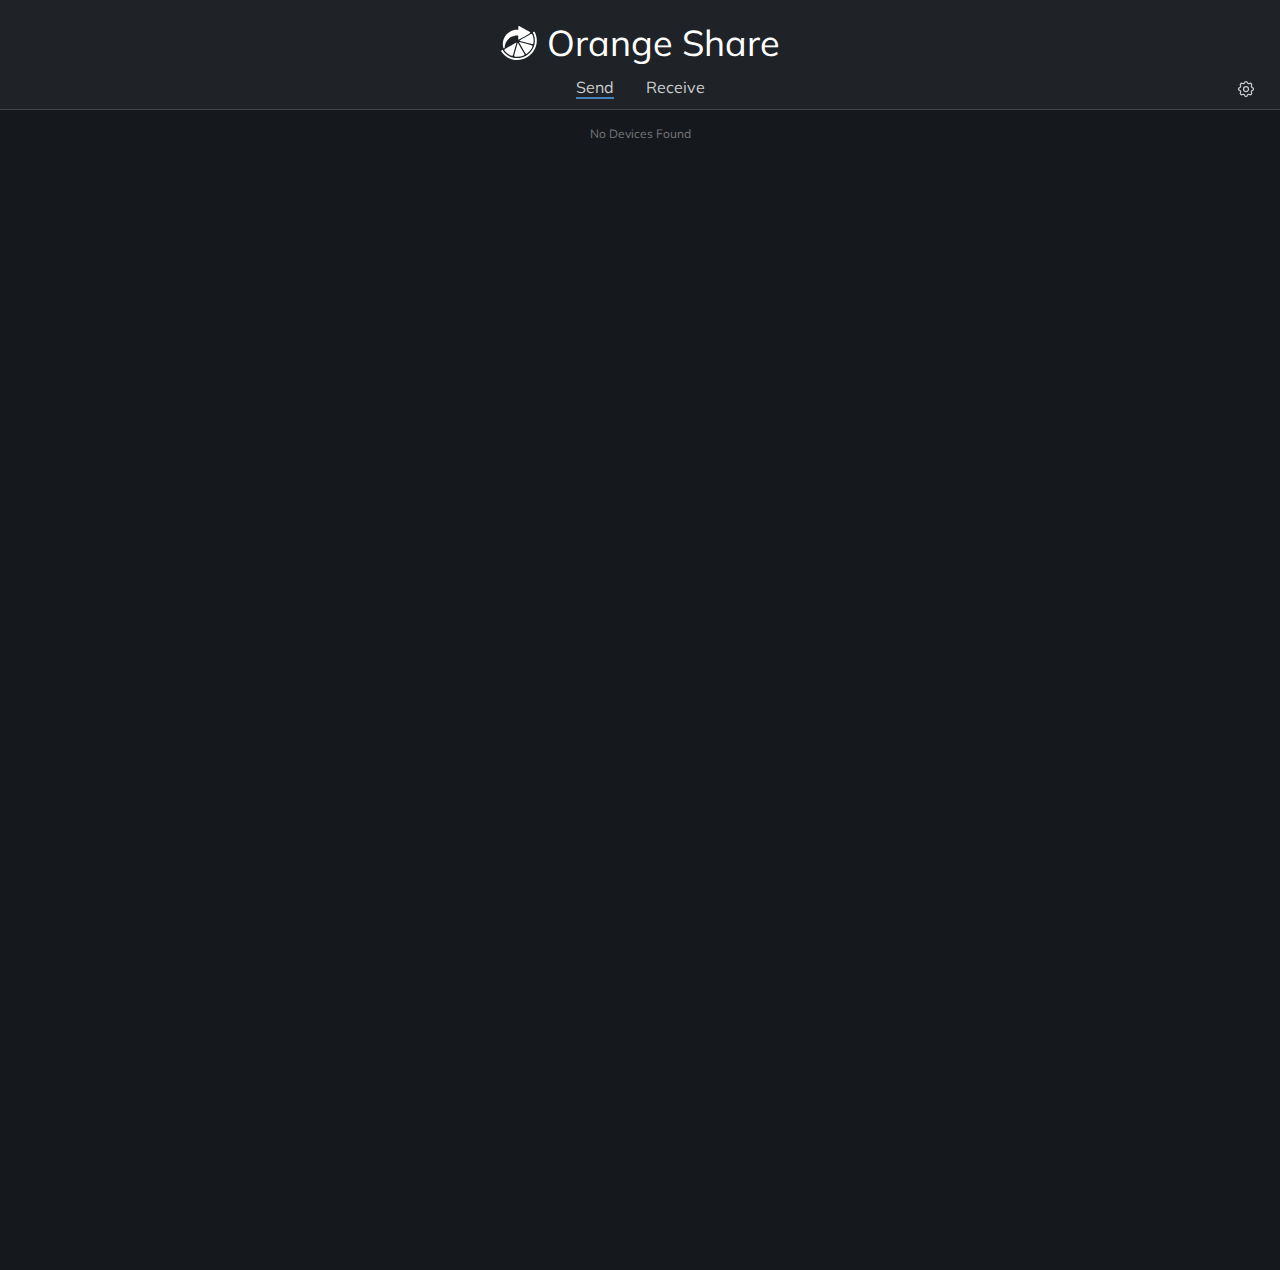
<file: frontend/index.html>
<!DOCTYPE html>
<html lang="en">
<head>
    <meta charset="UTF-8">
    <meta name="viewport" content="minimal-ui, width=device-width, initial-scale=1, maximum-scale=1, user-scalable=no">

    <title>Orange Share</title>

    <script>
        if (typeof module === 'object') {
            window.module = module;
            module = undefined;
        }
    </script>
    <script type="text/javascript" src="./static/js/jquery-3.6.0.min.js"></script>
    <script>
        if (window.module) module = window.module;
    </script>
    <script type="text/javascript" src="./static/js/index.js"></script>

    <link rel=stylesheet type=text/css href="./static/css/index.css">
</head>
<body>
<div class="header">
    <h1>Orange Share</h1>
</div>

<div class="tabs">
    <span class="send active" onclick="changeTab(event, 0)">Send</span>
    <span class="receive" onclick="changeTab(event, 1)">Receive<span></span></span>
    <div class="mainMenu" onclick="openMainMenu(event)">
        <svg xmlns="http://www.w3.org/2000/svg" class="icon icon-tabler icon-tabler-settings" width="20" height="20" viewBox="0 0 24 24" stroke-width="1.5" stroke="#000000" fill="none" stroke-linecap="round" stroke-linejoin="round">
            <path stroke="none" d="M0 0h24v24H0z" fill="none"/>
            <path d="M10.325 4.317c.426 -1.756 2.924 -1.756 3.35 0a1.724 1.724 0 0 0 2.573 1.066c1.543 -.94 3.31 .826 2.37 2.37a1.724 1.724 0 0 0 1.065 2.572c1.756 .426 1.756 2.924 0 3.35a1.724 1.724 0 0 0 -1.066 2.573c.94 1.543 -.826 3.31 -2.37 2.37a1.724 1.724 0 0 0 -2.572 1.065c-.426 1.756 -2.924 1.756 -3.35 0a1.724 1.724 0 0 0 -2.573 -1.066c-1.543 .94 -3.31 -.826 -2.37 -2.37a1.724 1.724 0 0 0 -1.065 -2.572c-1.756 -.426 -1.756 -2.924 0 -3.35a1.724 1.724 0 0 0 1.066 -2.573c-.94 -1.543 .826 -3.31 2.37 -2.37c1 .608 2.296 .07 2.572 -1.065z" />
            <circle cx="12" cy="12" r="3" />
        </svg>
    </div>
</div>

<div class="content">
    <div id="contentMover">
        <div id="connections" class="contentPage">
            <div id="connectionList"></div>
        </div>
        <div id="received" class="contentPage">
            <div id="receivedList"></div>
        </div>
    </div>
</div>

<div id="sendDialog" class="fullscreen hidden">
    <label>Send Data to</label>
    <h1 id="sendDialogDevice" class="ellipsis">Some Computer</h1>

    <div class="default">
        <div class="dropzone"
             onclick="fileDialog(event)"
             ondrop="fileDropHandler(event)"
             ondragover="fileDragOverHandler(event)"
             ondragleave="fileDragEndHandler(event)">
            <div>
                <p>Drag Files Here</p>
                <p>Or Click to Select</p>
            </div>
        </div>

        <!-- https://tablericons.com/ 24px 1px-->
        <span class="button" onclick="useClipboard(event)"><svg xmlns="http://www.w3.org/2000/svg" class="icon icon-tabler icon-tabler-clipboard-list" width="24" height="24" viewBox="0 0 24 24" stroke-width="1" stroke="#000000" fill="none" stroke-linecap="round" stroke-linejoin="round">
            <path stroke="none" d="M0 0h24v24H0z" fill="none"/>
            <path d="M9 5h-2a2 2 0 0 0 -2 2v12a2 2 0 0 0 2 2h10a2 2 0 0 0 2 -2v-12a2 2 0 0 0 -2 -2h-2"/>
            <rect x="9" y="3" width="6" height="4" rx="2"/>
            <line x1="9" y1="12" x2="9.01" y2="12"/>
            <line x1="13" y1="12" x2="15" y2="12"/>
            <line x1="9" y1="16" x2="9.01" y2="16"/>
            <line x1="13" y1="16" x2="15" y2="16"/>
        </svg>Use Clipboard</span>

        <span class="button" onclick="showTextInput(event)"><svg xmlns="http://www.w3.org/2000/svg" class="icon icon-tabler icon-tabler-forms" width="24" height="24" viewBox="0 0 24 24" stroke-width="1" stroke="#000000" fill="none" stroke-linecap="round" stroke-linejoin="round">
            <path stroke="none" d="M0 0h24v24H0z" fill="none"/>
            <path d="M12 3a3 3 0 0 0 -3 3v12a3 3 0 0 0 3 3"/>
            <path d="M6 3a3 3 0 0 1 3 3v12a3 3 0 0 1 -3 3"/>
            <path d="M13 7h7a1 1 0 0 1 1 1v8a1 1 0 0 1 -1 1h-7"/>
            <path d="M5 7h-1a1 1 0 0 0 -1 1v8a1 1 0 0 0 1 1h1"/>
            <path d="M17 12h.01"/>
            <path d="M13 12h.01"/>
        </svg>Enter Text</span>
    </div>

    <div class="text">
        <!-- TODO: send on ctrl + enter -->
        <textarea id="sendDialogTextInput" name="Text1" cols="40" rows="8" placeholder="Enter Text Here"></textarea>

        <span class="button" onclick="sendTextInput(event)"><svg xmlns="http://www.w3.org/2000/svg" class="icon icon-tabler icon-tabler-arrow-big-top" width="24" height="24" viewBox="0 0 24 24" stroke-width="1" stroke="#000000" fill="none" stroke-linecap="round" stroke-linejoin="round">
            <path stroke="none" d="M0 0h24v24H0z" fill="none"/>
            <path d="M9 20v-8h-3.586a1 1 0 0 1 -.707 -1.707l6.586 -6.586a1 1 0 0 1 1.414 0l6.586 6.586a1 1 0 0 1 -.707 1.707h-3.586v8a1 1 0 0 1 -1 1h-4a1 1 0 0 1 -1 -1z" />
        </svg>Send</span>
    </div>

    <div class="footer">
        <span class="divider"></span>
        <span class="cancel" onclick="home()">Cancel</span>
    </div>
</div>

<div id="notifications"></div>
</body>
</html>
</file>
<file: frontend/static/css/index.css>
/*region setup*/

@font-face {
    font-family: Mulish;
    src: url("../fonts/Mulish-VariableFont_wght.ttf");
}

:root {
    /*Backgrounds*/
    --bg: #15191d;
    --fg: #1f2328;
    --fg2: #262c31;
    --fg-highlight: #2c3036;
    --fg2-highlight: #353a41;

    /*Text*/
    --default-text: #ccc;
    --dark-text: #777;
    --very-dark-text: #505050;
    --highlighted-text: #fff;

    /*Inputs*/
    --input-bg: #262c31;
    --input-color: #ccc;
    --input-color-highlight: #fff;
    --input-inactive-bg: #444;
    --input-inactive-color: #777;

    /*Accent Colors*/
    --accent-blue: #4682b4;
    --accent-green: #267214;
    --accent-red: #7a1512;
    --bg-accent-blue: #284156;
    --bg-accent-green: #1c4115;
    --bg-accent-red: #4a1514;

    /*Tooltips*/
    --tooltip-background: #0005;
    --tooltip-color: #aaa;

    /*Other content*/
    --divider: #444;

    --drop-shadow-small: 1px 2px 4px 1px #0004;
    --drop-shadow-large: 1px 2px 12px 2px #0007;
}

/*endregion*/
/*region reuseable*/

.ellipsis {
    white-space: nowrap;
    overflow: hidden;
    text-overflow: ellipsis;
}

.divider {
    display: block;
    margin: 20px auto;
    width: 69%;
    height: 1px;
    background: var(--divider);
}

.footer {
    position: absolute;
    bottom: 0;
    width: 100%;
}

/*region fullscreen*/

.fullscreen {
    position: fixed;
    top: 80px;
    left: 0;
    width: 100vw;
    height: calc(100vh - 81px);
    border-top: 1px solid var(--divider);
    background: var(--bg);
    transition: opacity 0.3s, top 0.3s;
}

.fullscreen.hidden {
    top: 50vh;
    opacity: 0;
    pointer-events: none;
    transition: opacity 0.3s, top 0.3s;
}

/*endregion*/
/*region buttons*/

.button {
    display: block;
    position: relative;
    width: 50%;
    box-sizing: border-box;
    line-height: 36px;
    text-align: center;
    background: var(--input-bg);
    color: var(--input-color);
    /*border: 1px solid var(--divider);*/
    border-radius: 4px;
    padding: 0 48px;
    margin: 20px auto;
    overflow: hidden;
    cursor: pointer;
    transition: color 0.2s, padding-right 0.2s;
}

.button svg {
    display: block;
    position: absolute;
    height: 24px;
    width: 48px;
    padding: 6px 0;
    left: -48px;
    stroke: var(--input-color-highlight);
    background-color: var(--bg-accent-blue);
    pointer-events: none;
    transition: left 0.2s;
}

.button:hover,
.button:active {
    /*border-color: var(--accent-blue);*/
    color: var(--input-color-highlight);
    padding-right: 0;
}

.button:hover svg {
    left: 0;
}

.button.disabled {
    pointer-events: none;
    cursor: default;
    color: var(--input-inactive-bg);
    border-color: var(--input-inactive-bg);
}

.cancel {
    display: block;
    margin: 16px auto;
    width: min-content;
    cursor: pointer;
    text-transform: uppercase;
    transition: color 0.2s;
}

.cancel:hover {
    color: var(--highlighted-text);
}

/*endregion*/
/*region inputs*/

input,
textarea {
    display: block;
    width: 80%;
    padding: 4px;
    background: var(--input-bg);
    color: var(--input-color);
    border-color: var(--divider);
    border-style: solid;
    outline: none;
    margin: 0 auto;
}

textarea {
    resize: none;
}

/*endregion*/
/*region notifications*/

#notifications {
    position: fixed;
    bottom: 0;
    left: 0;
    width: 100vw;
    z-index: 1000;
}

#notifications > div {
    background: var(--fg2);
    padding: 8px 12px;
    box-shadow: var(--drop-shadow-small);
    border-top: 4px solid var(--divider);
    margin: 12px;
    position: relative;
    animation: popupIn 0.2s linear forwards;
}

@keyframes popupIn {
    0% {
        transform: translateY(25%);
        opacity: 0;
    }
    100% {
        transform: translateX(0);
        opacity: 1;
    }
}

#notifications > div.red {
    border-top: 4px solid var(--bg-accent-red);
}

#notifications > div.blue {
    border-top: 4px solid var(--bg-accent-blue);
}

#notifications > div.green {
    border-top: 4px solid var(--bg-accent-green);
}

#notifications h1 {
    font-size: 16px;
    margin: 0;
    font-weight: normal;
}

#notifications p {
    font-size: 12px;
    margin: 4px 0 0 0;
}

/*endregion*/
/*region menu*/

.menu {
    display: block;
    position: fixed;
    background: var(--fg2);
    width: 120px;
    padding: 4px 0;
    border-radius: 4px;
    box-shadow: var(--drop-shadow-small);
}

.menu label {
    display: block;
    padding: 4px 8px;
    transition: background-color 0.2s;
    cursor: pointer;
}

.menu label:hover {
    background: var(--fg2-highlight);
}

/*endregion*/
/*endregion*/
/*region general*/

html {
    background: var(--bg);
}

body {
    margin: 0;
    overflow: hidden;
}

* {
    font-family: 'Mulish', sans-serif;
}

h1,
h2,
h3,
th {
    color: var(--highlighted-text);
}

p,
ul,
ol,
label,
span,
a,
td {
    color: var(--default-text);
}

body {
    display: grid;
    grid-template-rows: auto auto 1fr;
    height: 100vh;
}

/*endregion*/
/*region header*/

.header {
    width: 100vw;
    background: var(--fg);
}

.header h1 {
    font-size: 36px;
    font-weight: normal;
    color: #FFF;
    padding-left: 46px;
    margin: 20px auto 12px auto;
    width: fit-content;
    display: block;
    background-image: url('../../../logo/white.svg');
    background-repeat: no-repeat;
    background-position: left;
    background-size: 36px;
}

/*region tabs*/

.tabs {
    display: flex;
    justify-content: center;
    position: relative;
    background: var(--fg);
    padding-bottom: 10px;
    border-bottom: 1px solid var(--divider);
}

.tabs > span {
    display: block;
    padding: 0 16px;
    position: relative;
    cursor: pointer;
}

.tabs > span:after {
    content: '';
    display: block;
    left: 0;
    bottom: 0;
    width: 100%;
    height: 2px;
    background: var(--accent-blue);
    opacity: 0;
    transition: opacity 0.2s;
}

.tabs > span.active:after {
    opacity: 1;
}

@keyframes badgePulse {
    0% {
        transform: scale(1);
        background: var(--bg-accent-blue);
    }
    50% {
        transform: scale(1.2);
        background: var(--accent-blue);
    }
    100% {
        transform: scale(1);
        background: var(--bg-accent-blue);
    }
}

.tabs > span span {
    display: none;
    position: absolute;
    right: 8px;
    top: 0;
    width: 8px;
    height: 8px;
    border-radius: 4px;
    background: var(--bg-accent-blue);
    pointer-events: none;
    animation: badgePulse 1.2s ease-in-out infinite;
}

.tabs > span.badge span {
    display: block;
}

/*region mainmenu*/

.tabs .mainMenu {
    position: absolute;
    right: 24px;
    top: 2px;
    cursor: pointer;
}

.tabs .mainMenu > * {
    pointer-events: none;
}

.tabs .mainMenu svg {
    stroke: var(--default-text);
    transition: transform 0s, stroke 0.2s;
}

.tabs .mainMenu:hover svg {
    stroke: var(--highlighted-text);
    transform: rotate(45deg);
    transition: transform 0.2s, stroke 0.2s;
}

/*endregion*/

.content {
    height: 100%;
    overflow: hidden;
    position: relative;
}

#contentMover {
    display: flex;
    width: 300vw;
    height: 100%;
    transition: margin-left 0.2s;
}

.contentPage {
    height: 100%;
    width: 100vw;
    overflow-y: auto;
    -ms-overflow-style: none;
    scrollbar-width: none;
}

.contentPage::-webkit-scrollbar {
    display: none;
}

/*endregion*/
/*endregion*/
/*region connections*/
/*region user*/

#connections #connectionList:empty:before {
    content: 'No Devices Found';
    display: block;
    color: var(--dark-text);
    font-size: 12px;
    width: fit-content;
    margin: 0 auto;
    padding: 16px;
}

#connections #connectionList .user {
    margin: 20px 16px 20px 16px;
    padding: 5px;
    background: var(--fg);
    border: 1px solid var(--divider);
    border-radius: 8px;
}

#connections #connectionList .userinfo {
    display: flow-root;
    padding: 0 4px;
}

#connections #connectionList .userinfo .username {
    display: inline-block;
    max-width: 100%;
}

#connections #connectionList .userinfo .email {
    float: right;
    display: block;
    color: var(--dark-text);
    max-width: 60%;
}

/*endregion*/
/*region connection*/

#connections #connectionList .connection {
    display: grid;
    height: 40px;
    grid-template-areas:
        "icon title"
        "icon host";
    grid-template-rows: auto auto;
    grid-template-columns: 40px 1fr;
    grid-column-gap: 6px;
    margin: 6px 2px 2px 2px;
    padding: 4px 0;
    cursor: pointer;
    border-radius: 4px;
    transition: background-color 0.2s;
}

#connections #connectionList .connection:hover {
    background-color: var(--fg-highlight);
}

#connections #connectionList .connection * {
    cursor: pointer;
}

#connections #connectionList .connection .icon {
    grid-area: icon;
    display: flex;
    justify-content: center;
}

#connections #connectionList .connection .icon svg {
    stroke: var(--default-text);
    align-self: center;
}

#connections #connectionList .connection .name {
    grid-area: title;
}

#connections #connectionList .connection .name label {
    color: var(--default-text);
}

#connections #connectionList .connection .host {
    grid-area: host;
}

#connections #connectionList .connection .host label {
    color: var(--dark-text);
    font-size: 12px;
}

#connections #connectionList .connection .info {
    grid-area: info;
}

#connections #connectionList .connection .info label {
    color: var(--accent-blue);
    font-size: 12px;
}

/*endregion*/
/*region sendDialog*/

#sendDialog {
    position: absolute;
}

#sendDialog > label {
    display: block;
    text-align: center;
    margin: 60px 0 4px 0;
    color: var(--dark-text);
}

#sendDialog > h1 {
    display: block;
    margin: 0;
    font-size: 24px;
    font-weight: normal;
    text-align: center;
}

#sendDialog .dropzone {
    display: block;
    width: 260px;
    height: 160px;
    margin: 38px auto 32px auto;
    cursor: pointer;
    transition: background-color 0.2s;
}

#sendDialog .dropzone:hover,
#sendDialog .dropzone.drag {
    background: var(--fg);
}

#sendDialog .dropzone div {
    height: 100%;
    display: flex;
    justify-content: center;
    align-items: center;
    flex-direction: column;
    text-align: center;
    /*corners*/
    background: linear-gradient(to right, var(--divider) 4px, transparent 4px) 0 0,
    linear-gradient(to right, var(--divider) 4px, transparent 4px) 0 100%,
    linear-gradient(to left, var(--divider) 4px, transparent 4px) 100% 0,
    linear-gradient(to left, var(--divider) 4px, transparent 4px) 100% 100%,
    linear-gradient(to bottom, var(--divider) 4px, transparent 4px) 0 0,
    linear-gradient(to bottom, var(--divider) 4px, transparent 4px) 100% 0,
    linear-gradient(to top, var(--divider) 4px, transparent 4px) 0 100%,
    linear-gradient(to top, var(--divider) 4px, transparent 4px) 100% 100%;
    background-repeat: no-repeat;
    background-size: 20px 20px;
    pointer-events: none;
    transition: background-size 0.2s;
}

#sendDialog .dropzone:hover,
#sendDialog .dropzone.drag div {
    background-size: 30px 30px;
}

#sendDialog .dropzone div p {
    display: block;
    margin: 8px;
}

#sendDialog.showText .default {
    display: none;
}

#sendDialog .text {
    display: none;
    margin-top: 38px;
}

#sendDialog.showText .text {
    display: block;
}

/*endregion*/
/*endregion*/
/*region receive*/

#received #receivedList:empty:before {
    content: 'No Data Received Yet';
    display: block;
    color: var(--dark-text);
    font-size: 12px;
    width: fit-content;
    margin: 0 auto;
    padding: 16px;
}

#received #receivedList .message {
    display: grid;
    grid-template-areas:
        "icon title title"
        "icon user time";
    grid-template-rows: auto auto;
    grid-template-columns: 65px 1fr auto;
    grid-column-gap: 4px;
    height: 40px;
    margin: 8px 16px 8px 16px;
    padding: 4px 8px 4px 4px;
    background: var(--fg);
    border: 1px solid var(--divider);
    border-radius: 8px;
    cursor: pointer;
    transition: background-color 0.2s;
}

#received #receivedList .message:nth-child(1) {
    margin-top: 20px;
}

#received #receivedList .message:hover {
    background: var(--fg-highlight);
}

#received #receivedList * {
    cursor: inherit;
}

#received #receivedList .message > .icon {
    box-sizing: border-box;
    grid-area: icon;
    stroke: var(--default-text);
    width: 65px;
    height: 40px;
    padding: 4px;
}

#received #receivedList .message > .icon.preview {
    background-size: contain;
    background-repeat: no-repeat;
    background-position: center;
}

#received #receivedList .message .title {
    grid-area: title;
    color: var(--default-text);
    font-size: 16px;
}

#received #receivedList .message .user {
    grid-area: user;
    color: var(--dark-text);
    font-size: 12px;
}

#received #receivedList .message .time {
    grid-area: time;
    color: var(--dark-text);
    font-size: 12px;
}

/*endregion*/
</file>
